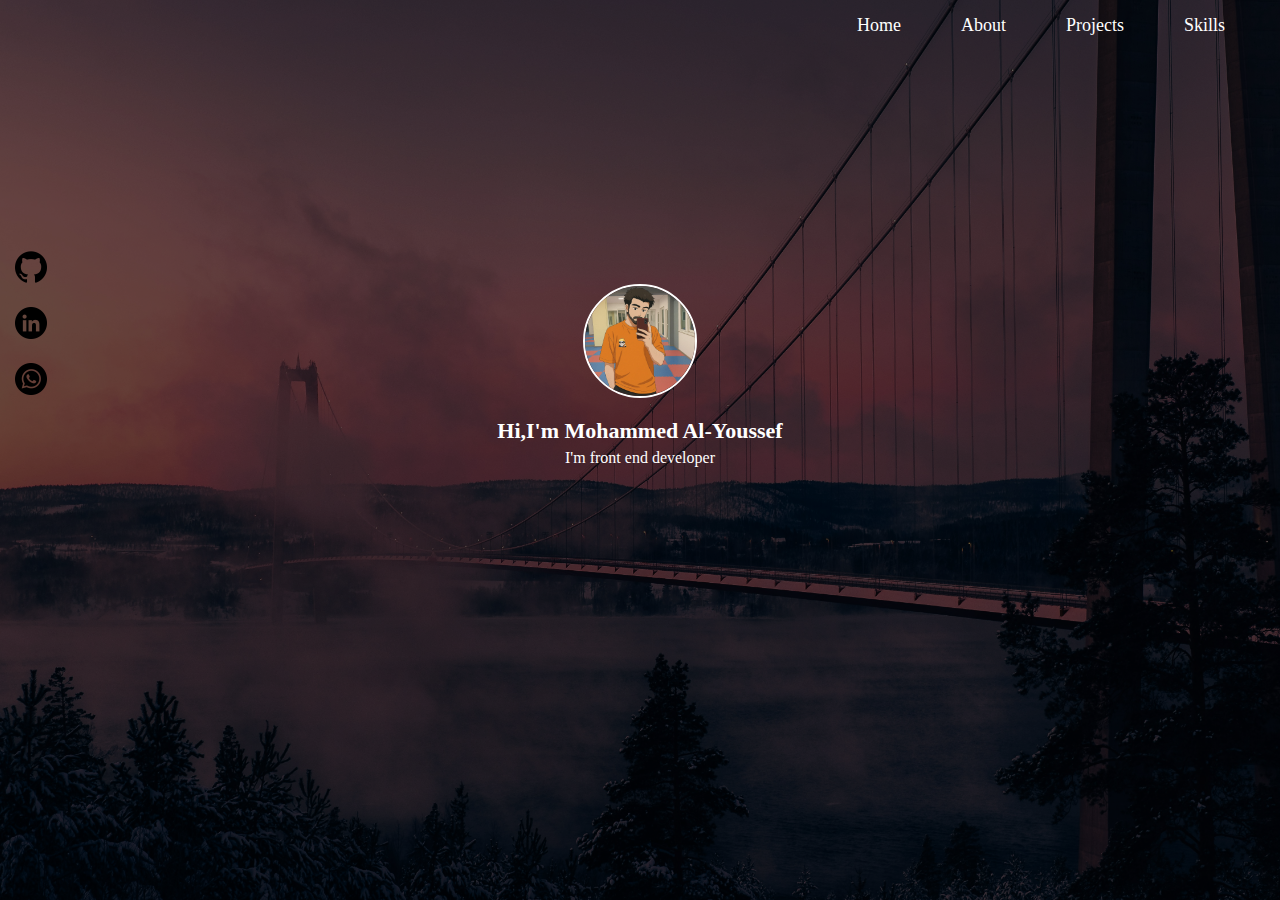
<file: index.html>
<!DOCTYPE html>
<html lang="en">
<head>
    <meta charset="UTF-8">
    <meta name="viewport" content="width=device-width, initial-scale=1.0">
    <title>Portfolio</title>
    <link rel="stylesheet" href="style.css">
</head>
<body>
    
    <div  class="container">
        <div class="home">

                <!--home start-->
            <div class="nav">
               <ul class="navbar">
                    <li><a class="active" href="./index.html">Home</a></li>
                    <li><a href="./about.html">About</a></li>
                    <li><a href="./project.html">Projects</a></li>
                    <li><a href="./skills.html">Skills</a></li>
               </ul>
            </div>
       

            <div class="icons">
                <a href="https://github.com/Muhammed-Nur-Yusuf"><img class="icon" src="./icon1/github (8).png" alt="github" title="github"></a>
                <a href="https://www.linkedin.com/in/muhammed-nur-yusuf-384abb31a/"><img class="icon" src="./icon-abo/linkedin.png" alt="linkedin" title="linkedin"></a>
                <a href="https://wa.me/905377371764"><img class="icon" src="./icon1/whatsapp (1).png" alt="whatsapp" title="whatsapp"></a>

            </div>
            
            <div class="text">
                <img src="./img1/mphoto.jpg" alt="">
                <h2>Hi,I'm Mohammed Al-Youssef</h2>
                <p>I'm front end developer</p>
            </div>

                <!--home end-->

        </div>
    </div>

    <script src="main.js"></script>
</body>
</html>
</file>
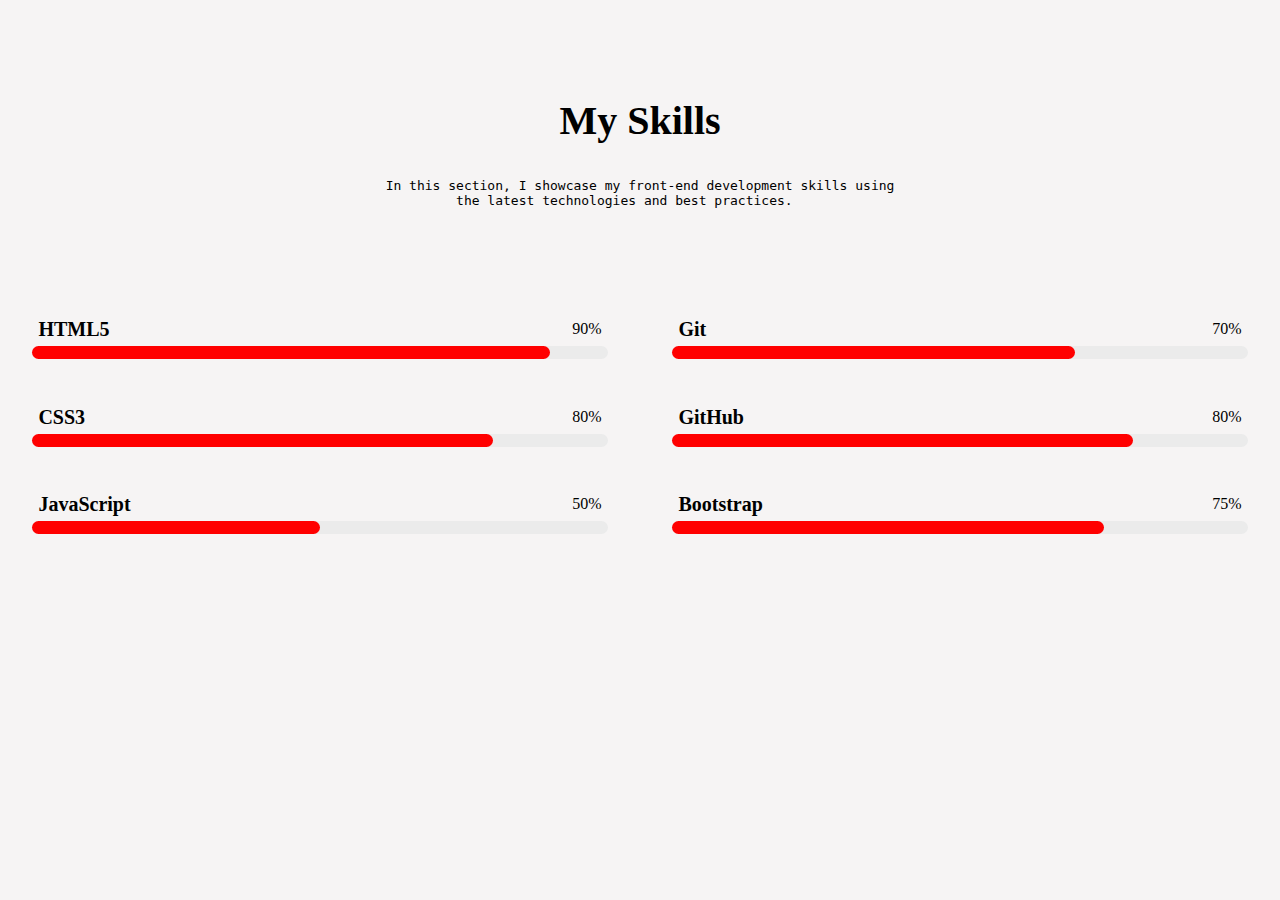
<file: skills.html>
<!DOCTYPE html>
<html lang="en">
<head>
    <meta charset="UTF-8">
    <meta name="viewport" content="width=device-width, initial-scale=1.0">
    <title>Skills Me</title>
    <link rel="stylesheet" href="skills.css">
</head>
<body>


    <div class="my-skills">
        <h1>My Skills</h1>
        <p><pre>
In this section, I showcase my front-end development skills using
         the latest technologies and best practices.
            </pre>
       </p>
    </div>    

<div class="container">

    
    <div class="skills">


        

        <div class="bart1">
            <div class="text">
                <h2>HTML5</h2>
                <p>90%</p>
            </div>
            <div class="hat">
                <div id="h" class="reng"></div>
            </div>

        </div>




        <div class="bart1">
            <div class="text">
                <h2>CSS3</h2>
                <p>80%</p>
            </div>
            <div class="hat">
                <div id="c" class="reng"></div>
            </div>

        </div>





        <div class="bart1">
            <div class="text">
                <h2>JavaScript</h2>
                <p>50%</p>
            </div>
            <div class="hat">
                <div id="j" class="reng"></div>
            </div>

        </div>


    </div>
















        <div class="skills">

            <div class="bart1">
                <div class="text">
                    <h2>Git</h2>
                    <p>70%</p>
                </div>
                <div class="hat">
                    <div id="git" class="reng"></div>
                </div>

            </div>




            <div class="bart1">
                <div class="text">
                    <h2>GitHub</h2>
                    <p>80%</p>
                </div>
                <div class="hat">
                    <div id="github" class="reng"></div>
                </div>

            </div>



            <div class="bart1">
                <div class="text">
                    <h2>Bootstrap</h2>
                    <p>75%</p>
                </div>
                <div class="hat">
                    <div id="b" class="reng"></div>
                </div>

            </div>


        </div>



    

    </div>
    

</div>






</body>
</html>
</file>
<file: style.css>
*{
    margin: 0;
    list-style: none;
    text-decoration: none;
    color: white;
}

body{
    height: 100vh;
    margin: 0;
    padding: 0;
    
}

.container{
    height: 100%;
    background-image: url(./img1/backgroundd.jpg);
    background-repeat: no-repeat;
    background-size: cover;
    background-position: center;
}


.home::before{
    content: "";
    position: absolute;
    top: 0;
    left: 0;
    height: 100%;
    width: 100%;
    background-color: rgb(0, 0, 0, 0.6);
}

.container * {
    z-index: 100;
}

.navbar{
    gap: 60px;
    margin-right: 40px;
    padding: 15px;
    display: flex;
    justify-content: end;
}

.navbar li a{
    font-size: 18px;
}


li{
    transition: all 0.3s;
}


.navbar:hover > :not(:hover){
    opacity: 0.5;
    filter: blue(10px);
    transform: scale(0.7);
  
}






.icons{
    display: flex;
    flex-direction: column;
    justify-content: start;
    align-items: start;
    margin:200px 0px 0px 15px;
    row-gap: 20px;
}
.icon{
    width: 32px;
    border-radius: 0;
    border: 0px solid white;
    transition: all 0.3s;
}


.icon:hover{
    transform: scale(0.95);
}


img{
    width: 110px;
    border-radius: 50%;
    border: 2px solid white;
}


.text{
    display: flex;
    flex-direction: column;
    align-items: center;
    margin: -115px 0px 0px 0px ;
}

h2{
    padding: 20px 0px 0px 0px ;
    font-size:22px  ;
}

p{
    padding: 5px 0px 0px 0px;
}

@media screen and (max-width:550px) {
    .icons{
        margin-left: 10px;
        margin-top: 400px;
        row-gap: 12px;
    }
    .icon{
        width: 30px;
        
    }
   
   .text{
    margin: -300px 0px 0px 0px ;
   }


       .navbar{
        margin: 0;
        display: flex;
        justify-content: center;
        gap: 50px;
    }
}
</file>
<file: skills.css>
body{
  margin: 0;
  padding: 0;
  height: 80vh;
  background: rgba(245, 243, 243, 0.878);
  color: black;
}



.my-skills{
  display: flex;
  flex-direction: column;
  align-items: center;
  justify-content: center;
  margin-top: 70px;
}

h1{
  margin-bottom: 0px;
  font-size: 40px;
}

pre{
  margin-bottom: 0;
}









.container{
  display: flex;
  justify-content: center;
  align-items: center;
  height: 80%;

}









.skills{
  width: 100%;
  display: flex;
  flex-direction: column;
  height: 80%;
}

.bart1{
  display: flex;
  justify-content: center;
  align-items: center;
  flex-direction: column;
  padding-bottom: 30px;
}

.hat{
  width: 90%;
  height: 13px;
  background: rgb(235, 235, 235);
  border-radius: 10px;
  

}







.reng{
  background: red;
  border-radius: 10px;
}


#h{
  width: 90%;
  height: 13px;
}

#c{
  width: 80%;
  height: 13px;
}

#j{
  width: 50%;
  height: 13px;
}

#git{
  width: 70%;
  height: 13px;
}

#github{
  width: 80%;
  height: 13px;
}

#b{
  width: 75%;
  height: 13px;
}







.text{
  
  width: 88%;
  display: flex;
  justify-content: space-between;
  align-items: center;
}


.text h2{
  font-size: 20px;

  margin-bottom: 5px;
}
p{

  margin-bottom: 5px;
}
</file>
